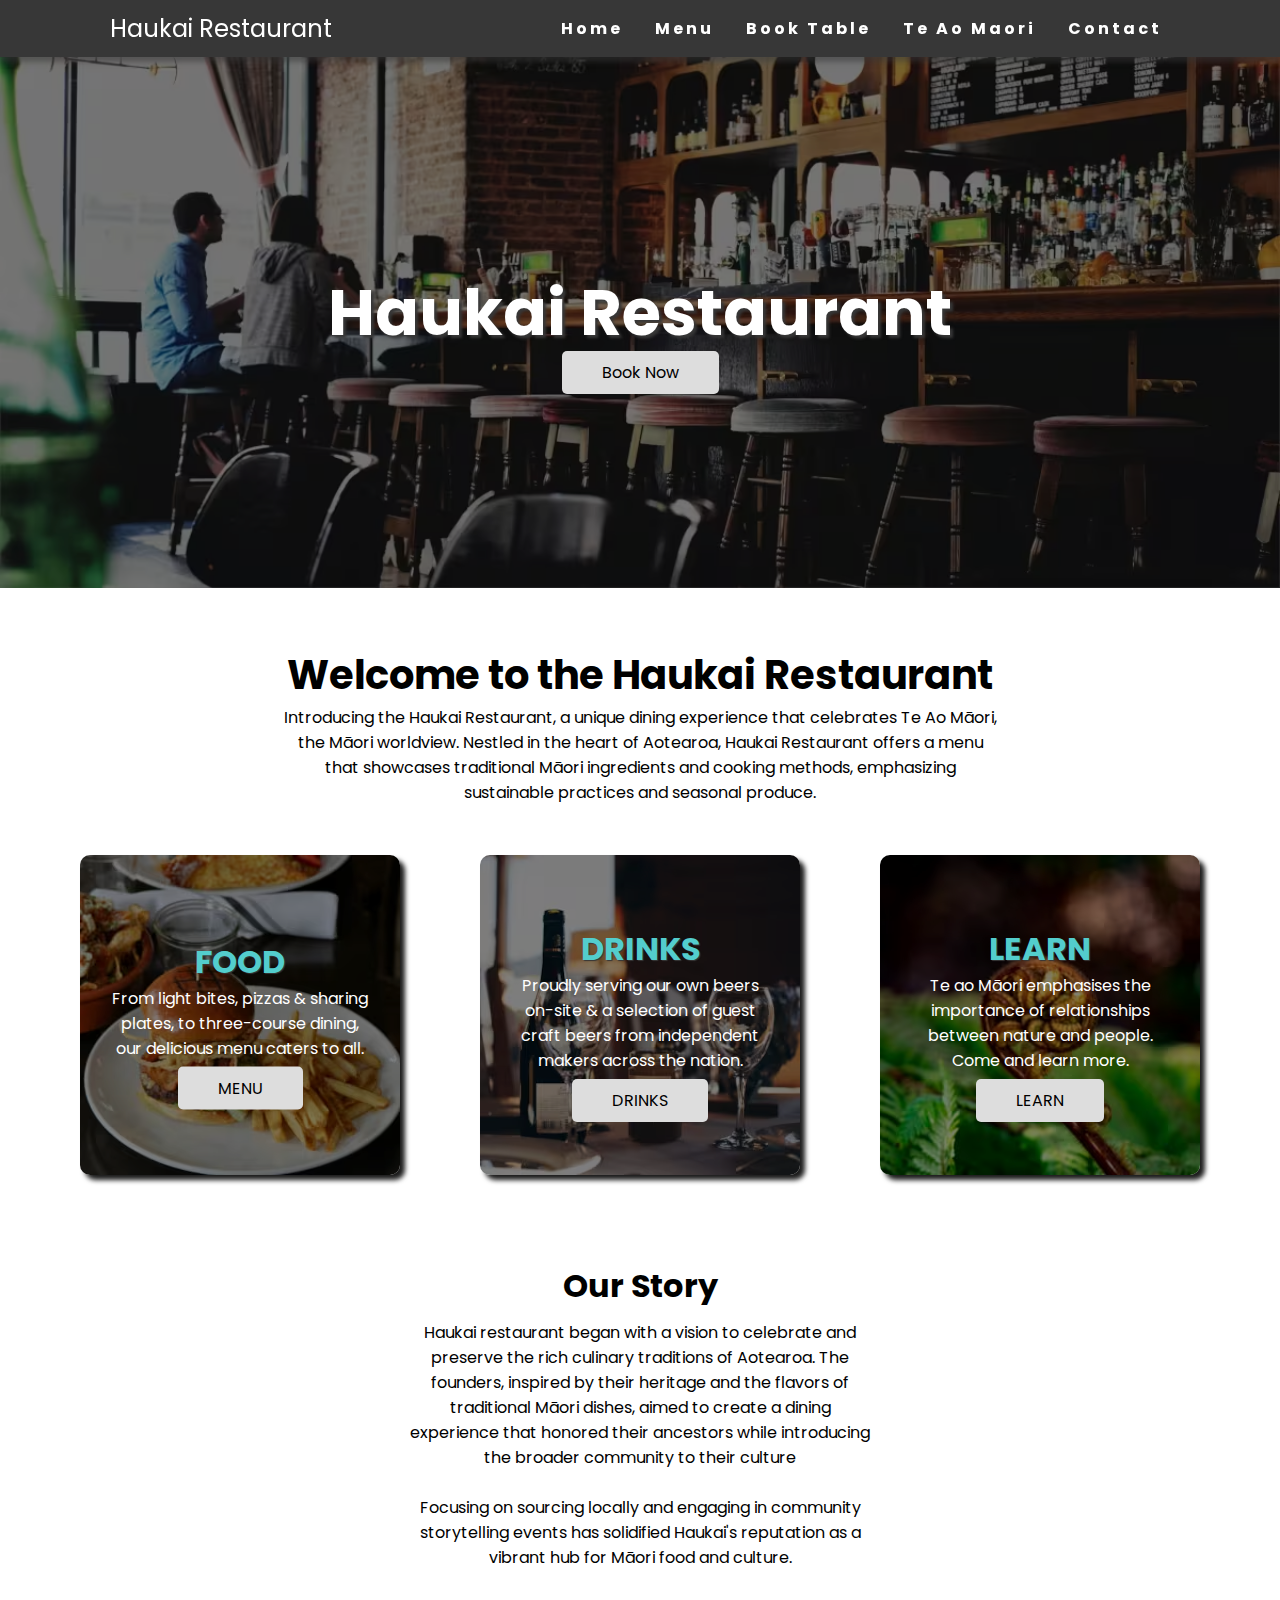
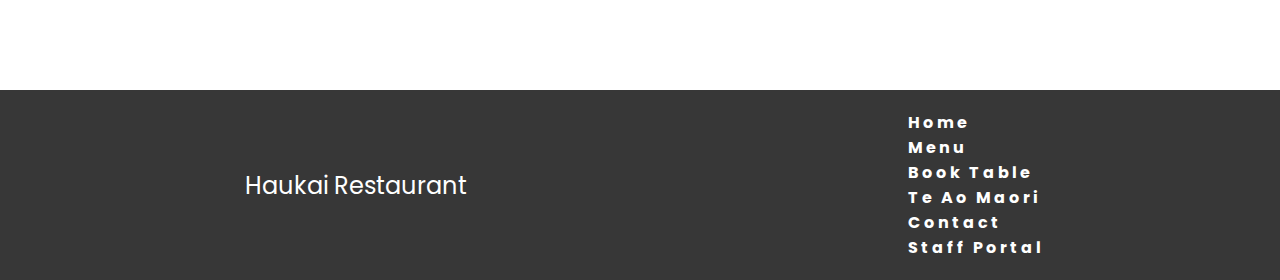
<file: index.html>
<!-- Simon Attrill 5090747 - BIT607 Assignment Two -->
 <!-- Index -->

<!DOCTYPE html>
<html lang="en">
<head>
    <meta charset="UTF-8">
    <meta name="viewport" content="width=device-width, initial-scale=1.0">
    <meta name="description" content="Haukai Restaurant specialises in Māori kai and is based in the Bay of Islands">
    <meta name="keywords" content="Food, Restaurant, Bay of Islands, Māori cuisine, traditional Māori recipes, Māori hospitality, New Zealand">
    <meta name="author" content="Simon Attrill 5090747">
    <title>Haukai Restaurant - Kerikeri</title>
    <link rel="stylesheet" href="css/style.css">
    <script src="js/scripts.js" defer></script>
    <link rel="preconnect" href="https://fonts.googleapis.com">
    <link rel="preconnect" href="https://fonts.gstatic.com" crossorigin>
    <link href="https://fonts.googleapis.com/css2?family=Poppins:ital,wght@0,100;0,200;0,300;0,400;0,500;0,600;0,700;0,800;0,900;1,100;1,200;1,300;1,400;1,500;1,600;1,700;1,800;1,900&display=swap" rel="stylesheet">
</head>
<body>
    <nav class="navbar">
        <div class="nav-title">Haukai Restaurant</div>
        <a href="#" class="toggle-button">
          <span class="bar"></span>
          <span class="bar"></span>
          <span class="bar"></span>
        </a>
        <div class="navbar-links">
          <ul>
            <li><a href="index.html">Home</a></li>
            <li><a href="menu.html">Menu</a></li>
            <li><a href="reservations.html">Book Table</a></li>
            <li><a href="teaomaori.html">Te Ao Maori</a></li>
            <li><a href="contact.html">Contact</a></li>
          </ul>
        </div> 
      </nav>
      <main>
        <div class="main-header">
            <img class="main-pic" src="images/Main1.AVIF" alt="">
            <div class="img-center">
                <h1 class="main-title" >Haukai Restaurant</h1>
                <a class="button" href="reservations.html">Book Now</a>
            </div>
        </div>
        <div class="section-one">
            <div class="container intro">
                <h2>Welcome to the Haukai Restaurant</h2>
                <p>Introducing the Haukai Restaurant, a unique dining experience that celebrates Te Ao Māori, the Māori worldview. Nestled in the heart of Aotearoa, Haukai Restaurant offers a menu that showcases traditional Māori ingredients and cooking methods, emphasizing sustainable practices and seasonal produce.</p>
            </div>
        </div>
        <div class="section-two">
          <div class="img-sc">
            <img class="img-dk" src="images/food1.AVIF" alt="">
            <div class="img-center img-c">
              <h3>FOOD</h3>
              <p>From light bites, pizzas & sharing plates, to three-course dining, our delicious menu caters to all.</p>
              <a class=" button" href="menu.html">MENU</a>
            </div>
          </div>
          <div class="img-sc">
            <img class="img-dk" src="images/drinks1.AVIF" alt="">
            <div class="img-center img-c">
              <h3>DRINKS</h3>
              <p>Proudly serving our own beers on-site & a selection of guest craft beers from independent makers across the nation.</p>
              <a class="button" href="menu.html">DRINKS</a>
            </div>
          </div>
          <div class="img-sc">
            <img class="img-dk" src="images/learn1.AVIF" alt="">
            <div class="img-center img-c">
              <h3>LEARN</h3>
              <p>Te ao Māori emphasises the importance of relationships between nature and people. Come and learn more.</p>
              <a class="button" href="teaomaori.html">LEARN</a>
            </div>
          </div>
        </div>
        <div class="section-three">
          <div class="container our-story">
            <h2>Our Story</h2>
            <p>Haukai restaurant began with a vision to celebrate and preserve the rich culinary traditions of Aotearoa. 
              The founders, inspired by their heritage and the flavors of traditional Māori dishes, 
              aimed to create a dining experience that honored their ancestors while introducing the broader community to their culture</p>
            <br>
            <p>Focusing on sourcing locally and engaging in community storytelling events has solidified Haukai's reputation as a vibrant hub for Māori food and culture.</p>
          </div>
        </div>
      </main>
      <footer>
        <div class="footer">
          <div class="nav-title">Haukai Restaurant</div>
          <div class="footer-links">
            <ul>
              <li><a href="index.html">Home</a></li>
              <li><a href="menu.html">Menu</a></li>
              <li><a href="reservations.html">Book Table</a></li>
              <li><a href="teaomaori.html">Te Ao Maori</a></li>
              <li><a href="contact.html">Contact</a></li>
              <li><a href="hours.html">Staff Portal</a></li>
            </ul>
          </div> 
        </div>
      </footer>
</body>
</html>
</file>
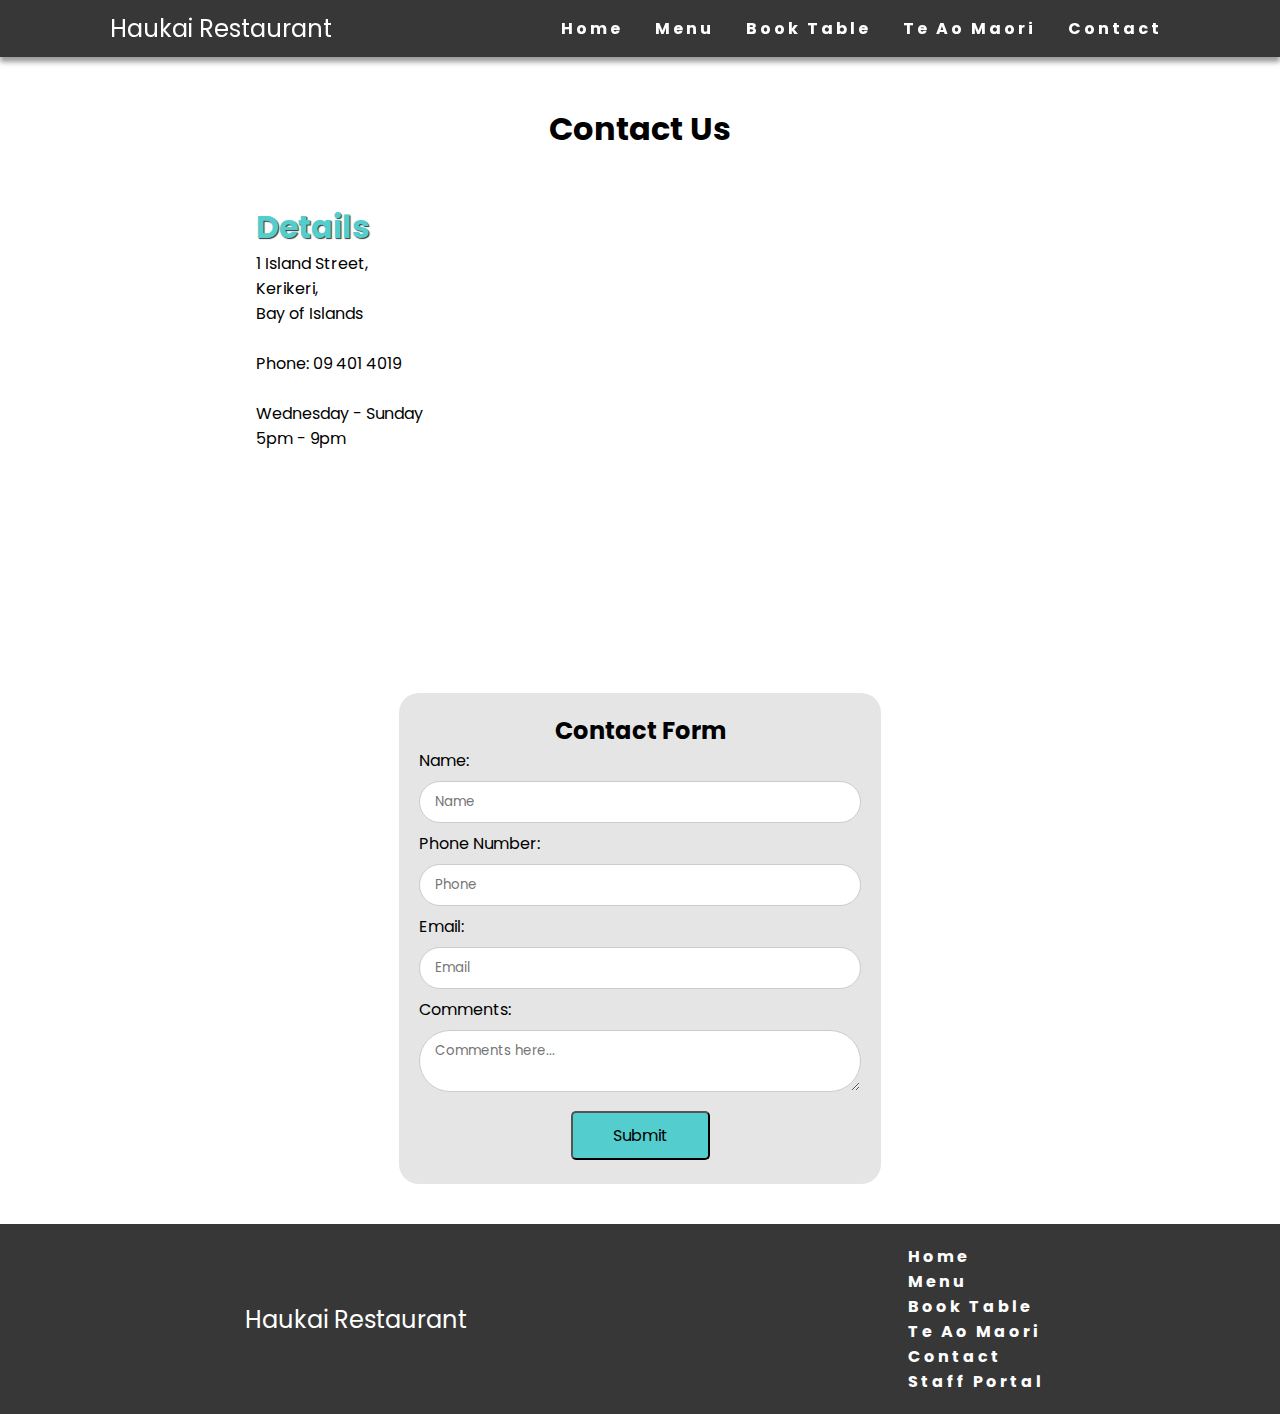
<file: contact.html>
<!-- Simon Attrill 5090747 - BIT607 Assignment Two -->
 <!-- Contact Us -->

<!DOCTYPE html>
<html lang="en">
<head>
    <meta charset="UTF-8">
    <meta name="viewport" content="width=device-width, initial-scale=1.0">
    <meta name="description" content="Haukai Restaurant specialises in Māori kai and is based in the Bay of Islands">
    <meta name="keywords" content="Food, Restaurant, Bay of Islands, Māori cuisine, traditional Māori recipes, Māori hospitality, New Zealand">
    <meta name="author" content="Simon Attrill 5090747">
    <title>Contact Us - Haukai Restaurant</title>
    <link rel="stylesheet" href="css/style.css">
    <script src="js/scripts.js" defer></script>
    <link rel="preconnect" href="https://fonts.googleapis.com">
    <link rel="preconnect" href="https://fonts.gstatic.com" crossorigin>
    <link href="https://fonts.googleapis.com/css2?family=Poppins:ital,wght@0,100;0,200;0,300;0,400;0,500;0,600;0,700;0,800;0,900;1,100;1,200;1,300;1,400;1,500;1,600;1,700;1,800;1,900&display=swap" rel="stylesheet">
</head>
<body>
    <nav class="navbar">
        <div class="nav-title">Haukai Restaurant</div>
        <a href="#" class="toggle-button">
          <span class="bar"></span>
          <span class="bar"></span>
          <span class="bar"></span>
        </a>
        <div class="navbar-links">
          <ul>
            <li><a href="index.html">Home</a></li>
            <li><a href="menu.html">Menu</a></li>
            <li><a href="reservations.html">Book Table</a></li>
            <li><a href="teaomaori.html">Te Ao Maori</a></li>
            <li><a href="contact.html">Contact</a></li>
          </ul>
        </div> 
      </nav>
      <main>
        <div class="section-one">
          <div class="container">
            <h2>Contact Us</h2>
          </div>
        </div>
        <div class="container">
          <div class="content">
            <aside>
              <h3>Details</h3>
              <p>1 Island Street,<br>Kerikeri,<br>Bay of Islands</p>
              <br>
              <p>Phone: 09 401 4019</p>
              <br>
              <p>Wednesday - Sunday</p>
              <p>5pm - 9pm</p>
            </aside>
            <iframe src="https://www.google.com/maps/embed?pb=!1m14!1m12!1m3!1d5898.540359939376!2d173.94544528617152!3d-35.230134358598896!2m3!1f0!2f0!3f0!3m2!1i1024!2i768!4f13.1!5e1!3m2!1sen!2snz!4v1725760274265!5m2!1sen!2snz" width="600" height="450" allowfullscreen="" loading="lazy" referrerpolicy="no-referrer-when-downgrade"></iframe>
          </div>
          <div class="contact-form">            
              <form action="#" method="post">
                <h4>Contact Form</h4>
                <label for="fname">Name:</label><br>
                <input type="text" id="fname" name="fname" placeholder="Name" required><br>
                <label for="phone">Phone Number:</label><br>
                <input type="text" id="phone" name="phone" placeholder="Phone" required><br>
                <label for="email">Email:</label><br>
                <input type="email" id="email" name="email" placeholder="Email" required><br>
                <label for="comments">Comments:</label><br>
                <textarea name="comments" id="comments" placeholder="Comments here..." required></textarea><br>
                <div class="button-center">
                  <button class="submit button">Submit</button>
                </div>
              </form>
          </div>
        </div>
      </main>
      <footer>
        <div class="footer">
          <div class="nav-title">Haukai Restaurant</div>
          <div class="footer-links">
            <ul>
              <li><a href="index.html">Home</a></li>
              <li><a href="menu.html">Menu</a></li>
              <li><a href="reservations.html">Book Table</a></li>
              <li><a href="teaomaori.html">Te Ao Maori</a></li>
              <li><a href="contact.html">Contact</a></li>
              <li><a href="hours.html">Staff Portal</a></li>
            </ul>
          </div> 
        </div>
      </footer>
</body>
</html>
</file>
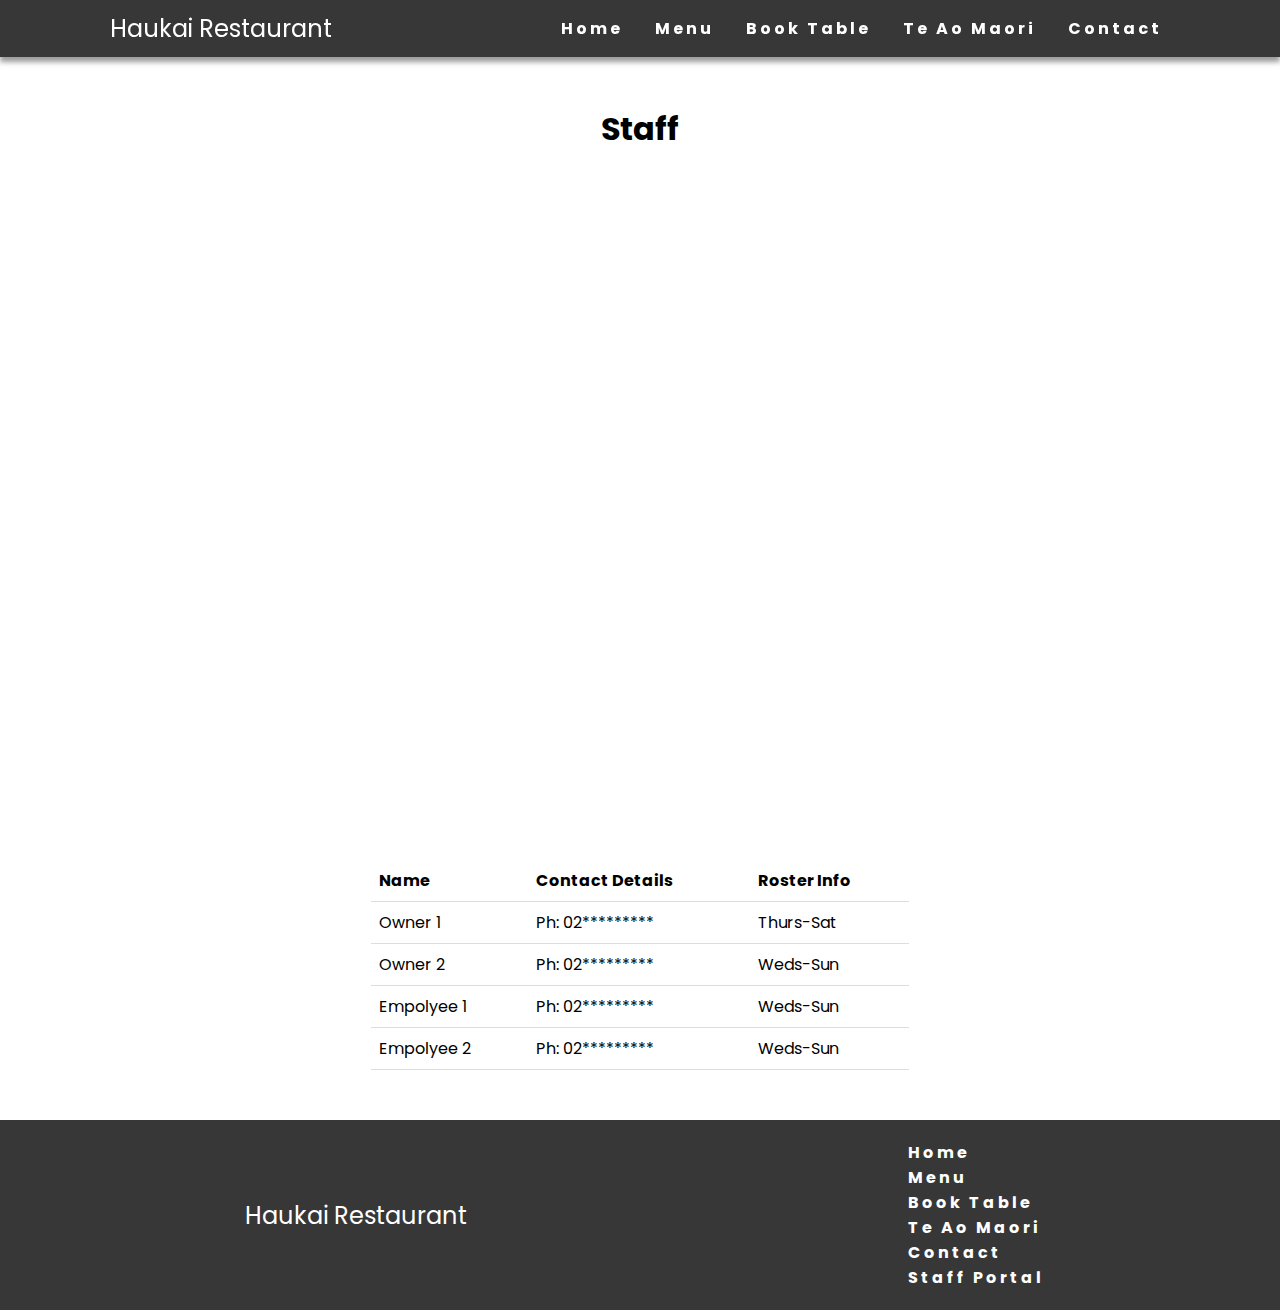
<file: hours.html>
<!-- Simon Attrill 5090747 - BIT607 Assignment Two -->
 <!-- Staff Hours -->

<!DOCTYPE html>
<html lang="en">
<head>
    <meta charset="UTF-8">
    <meta name="viewport" content="width=device-width, initial-scale=1.0">
    <meta name="description" content="Haukai Restaurant specialises in Māori kai and is based in the Bay of Islands">
    <meta name="keywords" content="Food, Restaurant, Bay of Islands, Māori cuisine, traditional Māori recipes, Māori hospitality, New Zealand">
    <meta name="author" content="Simon Attrill 5090747">
    <title>Staff - Haukai Restaurant</title>
    <link rel="stylesheet" href="css/style.css">
    <script src="js/scripts.js" defer></script>
    <link rel="preconnect" href="https://fonts.googleapis.com">
    <link rel="preconnect" href="https://fonts.gstatic.com" crossorigin>
    <link href="https://fonts.googleapis.com/css2?family=Poppins:ital,wght@0,100;0,200;0,300;0,400;0,500;0,600;0,700;0,800;0,900;1,100;1,200;1,300;1,400;1,500;1,600;1,700;1,800;1,900&display=swap" rel="stylesheet">
</head>
<body>
    <nav class="navbar">
        <div class="nav-title">Haukai Restaurant</div>
        <a href="#" class="toggle-button">
          <span class="bar"></span>
          <span class="bar"></span>
          <span class="bar"></span>
        </a>
        <div class="navbar-links">
          <ul>
            <li><a href="index.html">Home</a></li>
            <li><a href="menu.html">Menu</a></li>
            <li><a href="reservations.html">Book Table</a></li>
            <li><a href="teaomaori.html">Te Ao Maori</a></li>
            <li><a href="contact.html">Contact</a></li>
          </ul>
        </div> 
      </nav>
      <main>
        <div class="section-one">
          <div class="container">
            <h2>Staff</h2>
          </div>
        </div>
        <div class="calendar">
          <iframe src="https://calendar.google.com/calendar/embed?src=9d56f5460c7d8ae492886eaf177c6fda42673988fc769e2667f6143c06a6c646%40group.calendar.google.com&ctz=Pacific%2FAuckland" style="border: 0" width="800" height="600"></iframe>
        </div>
        <div class="roster-info">
          <div class="container">
            <table>
              <tr>
                <th>Name</th>
                <th>Contact Details</th>
                <th>Roster Info</th>
              </tr>
              <tr>
                <td>Owner 1</td>
                <td>Ph: 02*********</td>
                <td>Thurs-Sat</td>
              </tr>
              <tr>
                <td>Owner 2</td>
                <td>Ph: 02*********</td>
                <td>Weds-Sun</td>
              </tr>
              <tr>
                <td>Empolyee 1</td>
                <td>Ph: 02*********</td>
                <td>Weds-Sun</td>
              </tr>
              <tr>
                <td>Empolyee 2</td>
                <td>Ph: 02*********</td>
                <td>Weds-Sun</td>
              </tr>
            </table>
          </div>
        </div>
      </main>
      <footer>
        <div class="footer">
          <div class="nav-title">Haukai Restaurant</div>
          <div class="footer-links">
            <ul>
              <li><a href="index.html">Home</a></li>
              <li><a href="menu.html">Menu</a></li>
              <li><a href="reservations.html">Book Table</a></li>
              <li><a href="teaomaori.html">Te Ao Maori</a></li>
              <li><a href="contact.html">Contact</a></li>
              <li><a href="hours.html">Staff Portal</a></li>
            </ul>
          </div> 
        </div>
      </footer>
</body>
</html>
</file>
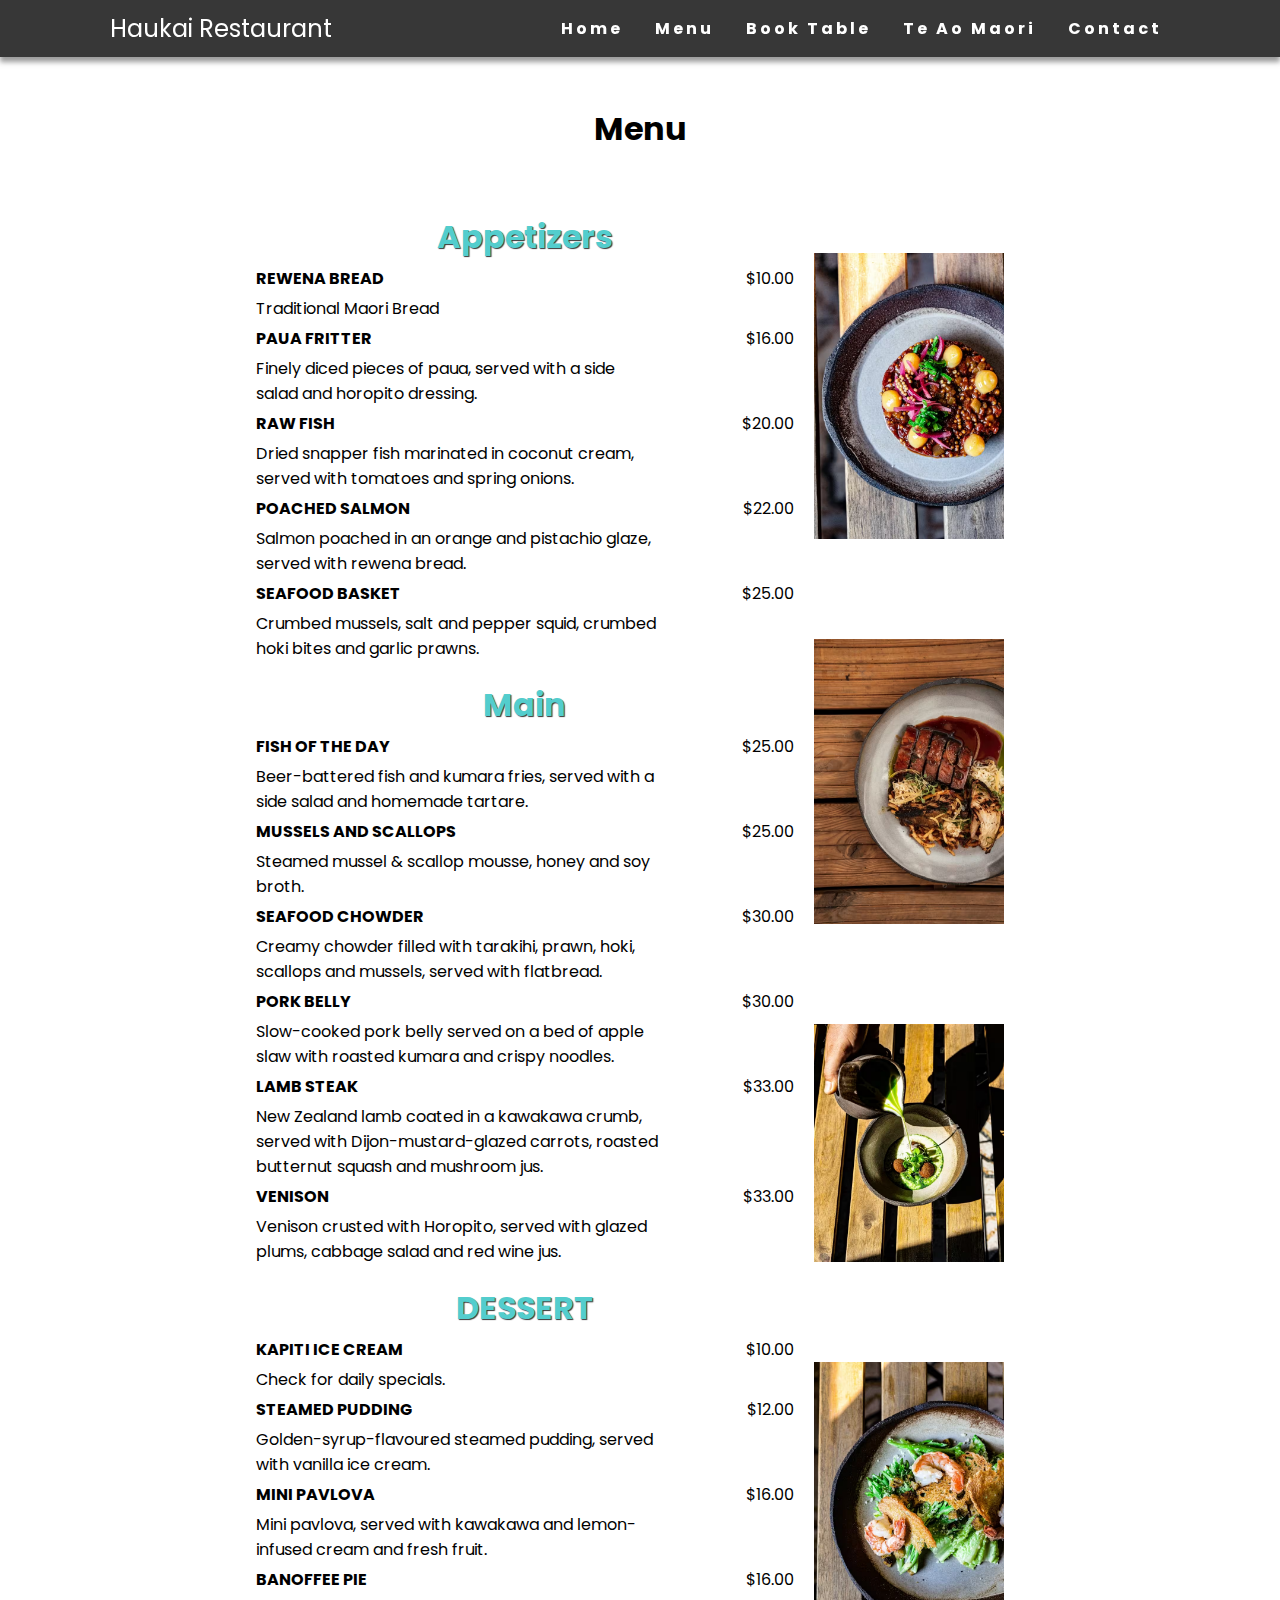
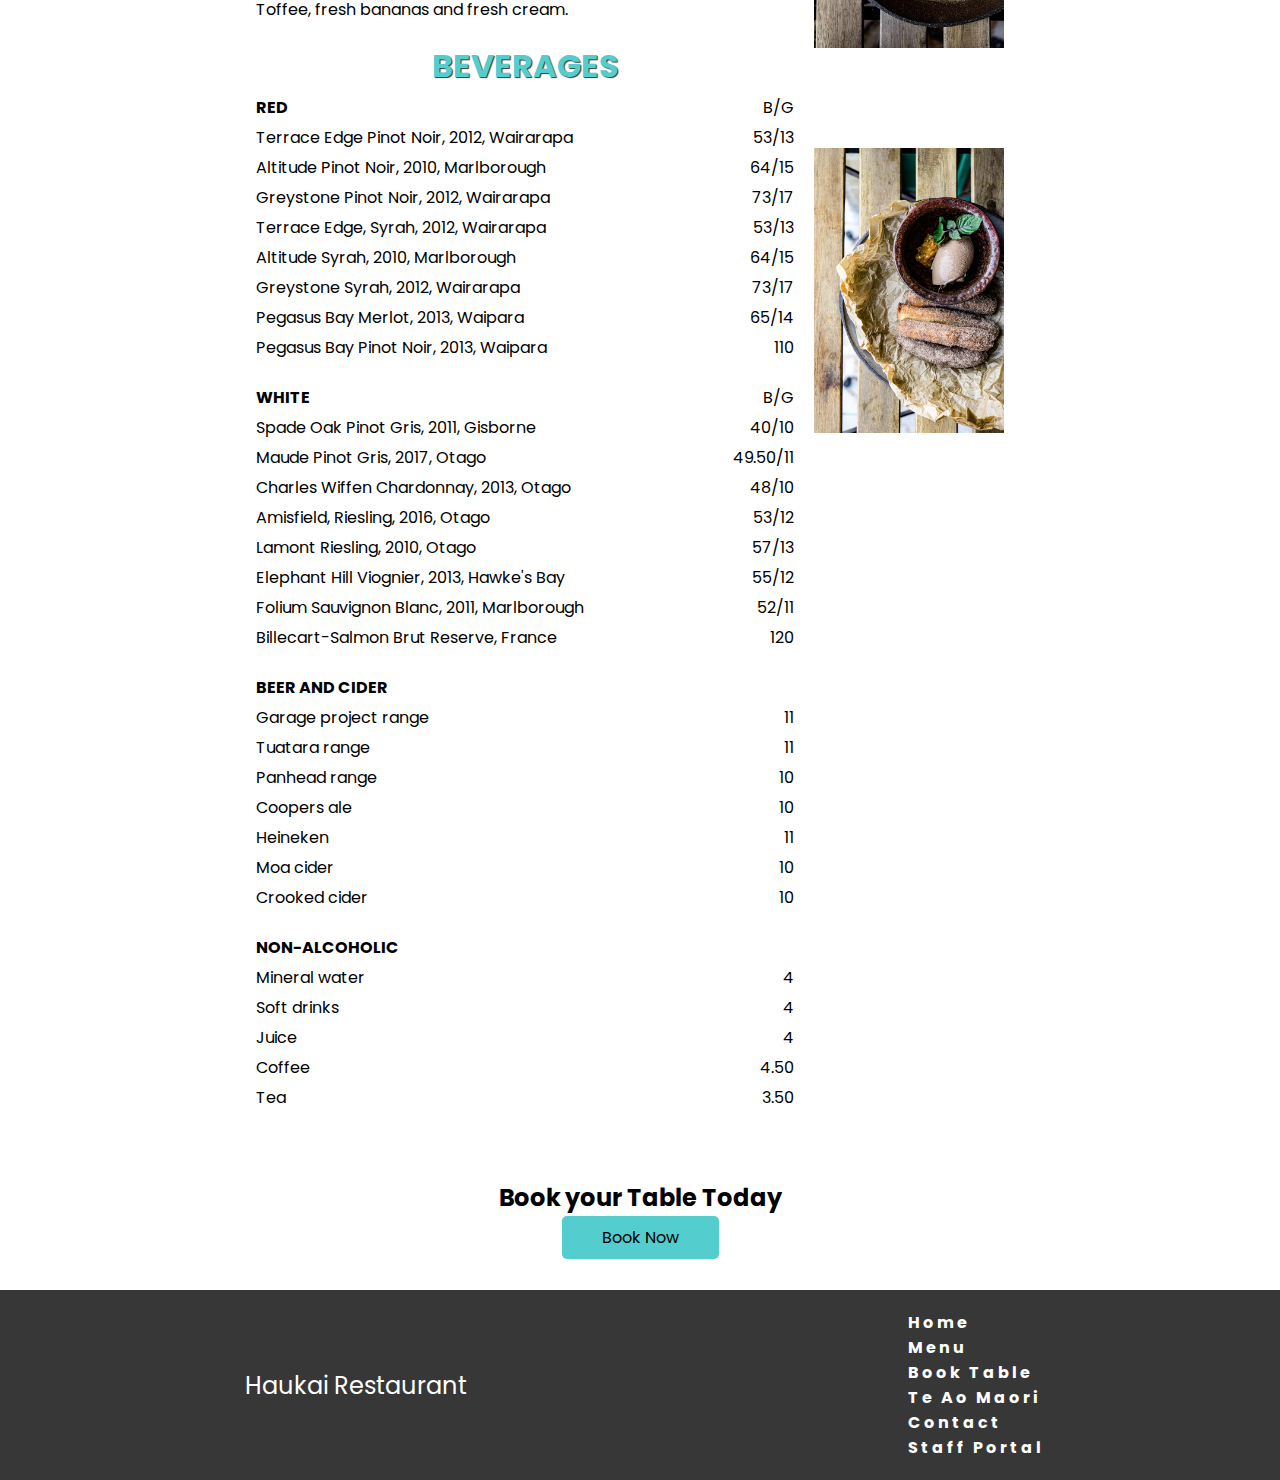
<file: menu.html>
<!-- Simon Attrill 5090747 - BIT607 Assignment Two -->
 <!-- Menu -->

<!DOCTYPE html>
<html lang="en">
<head>
    <meta charset="UTF-8">
    <meta name="viewport" content="width=device-width, initial-scale=1.0">
    <meta name="description" content="Haukai Restaurant specialises in Māori kai and is based in the Bay of Islands">
    <meta name="keywords" content="Food, Restaurant, Bay of Islands, Māori cuisine, traditional Māori recipes, Māori hospitality, New Zealand">
    <meta name="author" content="Simon Attrill 5090747">
    <title>Menu - Haukai Restaurant</title>
    <link rel="stylesheet" href="css/style.css">
    <script src="js/scripts.js" defer></script>
    <link rel="preconnect" href="https://fonts.googleapis.com">
<link rel="preconnect" href="https://fonts.gstatic.com" crossorigin>
<link href="https://fonts.googleapis.com/css2?family=Poppins:ital,wght@0,100;0,200;0,300;0,400;0,500;0,600;0,700;0,800;0,900;1,100;1,200;1,300;1,400;1,500;1,600;1,700;1,800;1,900&display=swap" rel="stylesheet">
</head>
<body>
    <nav class="navbar">
        <div class="nav-title">Haukai Restaurant</div>
        <a href="#" class="toggle-button">
          <span class="bar"></span>
          <span class="bar"></span>
          <span class="bar"></span>
        </a>
        <div class="navbar-links">
          <ul>
            <li><a href="index.html">Home</a></li>
            <li><a href="menu.html">Menu</a></li>
            <li><a href="reservations.html">Book Table</a></li>
            <li><a href="teaomaori.html">Te Ao Maori</a></li>
            <li><a href="contact.html">Contact</a></li>
          </ul>
        </div> 
      </nav>
      <main>
        <div class="section-one">
          <div class="container">
            <h2>Menu</h2>
          </div>
        </div>
        <div class="menu">
          <div class="menu-full">
            <article class="item">
              <h3>Appetizers</h3>
              <p class="menu-item"><strong>REWENA BREAD</strong></p><p class="price">$10.00</p>
              <p class="menu-item">Traditional Maori Bread</p><p class="price"></p>
              <p class="menu-item"><strong>PAUA FRITTER</strong></p><p class="price">$16.00</p>
              <p class="menu-item">Finely diced pieces of paua, served with a side salad and horopito dressing.</p><p class="price"></p>
              <p class="menu-item"><strong>RAW FISH</strong></p><p class="price">$20.00</p>
              <p class="menu-item">Dried snapper fish marinated in coconut cream, served with tomatoes and spring onions.</p><p class="price"></p>
              <p class="menu-item"><strong>POACHED SALMON</strong></p><p class="price">$22.00</p>
              <p class="menu-item">Salmon poached in an orange and pistachio glaze, served with rewena bread.</p><p class="price"></p>
              <p class="menu-item"><strong>SEAFOOD BASKET</strong></p><p class="price">$25.00</p>
              <p class="menu-item">Crumbed mussels, salt and pepper squid, crumbed hoki bites and garlic prawns.</p><p class="price"></p>
            </article>
            <article class="item">
              <h3>Main</h3>
              <p class="menu-item"><strong>FISH OF THE DAY</strong></p><p class="price">$25.00</p>
              <p class="menu-item">Beer-battered fish and kumara fries, served with a side salad and homemade tartare.</p><p class="price"></p>
              <p class="menu-item"><strong>MUSSELS AND SCALLOPS</strong></p><p class="price">$25.00</p>
              <p class="menu-item">Steamed mussel & scallop mousse, honey and soy broth.</p><p class="price"></p>
              <p class="menu-item"><strong>SEAFOOD CHOWDER</strong></p><p class="price">$30.00</p>
              <p class="menu-item">Creamy chowder filled with tarakihi, prawn, hoki, scallops and mussels, served with flatbread.</p><p class="price"></p>
              <p class="menu-item"><strong>PORK BELLY</strong></p><p class="price">$30.00</p>
              <p class="menu-item">Slow-cooked pork belly served on a bed of apple slaw with roasted kumara and crispy noodles.</p><p class="price"></p>
              <p class="menu-item"><strong>LAMB STEAK</strong></p><p class="price">$33.00</p>
              <p class="menu-item">New Zealand lamb coated in a kawakawa crumb, served with Dijon-mustard-glazed carrots, roasted butternut squash and mushroom jus.</p><p class="price"></p>
              <p class="menu-item"><strong>VENISON</strong></p><p class="price">$33.00</p>
              <p class="menu-item">Venison crusted with Horopito, served with glazed plums, cabbage salad and red wine jus.</p><p class="price"></p>
            </article>
            <article class="item">
              <h3>DESSERT</h3>
              <p class="menu-item"><strong>KAPITI ICE CREAM</strong></p><p class="price">$10.00</p>
              <p class="menu-item">Check for daily specials.</p><p class="price"></p>
              <p class="menu-item"><strong>STEAMED PUDDING</strong></p><p class="price">$12.00</p>
              <p class="menu-item">Golden-syrup-flavoured steamed pudding, served with vanilla ice cream.</p><p class="price"></p>
              <p class="menu-item"><strong>MINI PAVLOVA</strong></p><p class="price">$16.00</p>
              <p class="menu-item">Mini pavlova, served with kawakawa and lemon-infused cream and fresh fruit.</p><p class="price"></p>
              <p class="menu-item"><strong>BANOFFEE PIE</strong></p><p class="price">$16.00</p>
              <p class="menu-item">Toffee, fresh bananas and fresh cream. </p><p class="price"></p>
            </article>
            <article class="item">
              <h3>BEVERAGES</h3>             
              <h5 class="menu-item">RED</h5><p class="price">B/G</p>
              <p class="menu-item">Terrace Edge Pinot Noir, 2012, Wairarapa</p><p class="price">53/13</p>
              <p class="menu-item">Altitude Pinot Noir, 2010, Marlborough</p><p class="price">64/15</p>
              <p class="menu-item">Greystone Pinot Noir, 2012, Wairarapa</p><p class="price">73/17</p>
              <p class="menu-item">Terrace Edge, Syrah, 2012, Wairarapa</p><p class="price">53/13</p>
              <p class="menu-item">Altitude Syrah, 2010, Marlborough </p><p class="price">64/15</p>
              <p class="menu-item">Greystone Syrah, 2012, Wairarapa </p><p class="price">73/17</p>
              <p class="menu-item">Pegasus Bay Merlot, 2013, Waipara</p><p class="price">65/14</p>
              <p class="menu-item">Pegasus Bay Pinot Noir, 2013, Waipara</p><p class="price">110</p>
            </article>
            <article class="item">
              <h5 class="menu-item">WHITE</h5><p class="price">B/G</p>
              <p class="menu-item">Spade Oak Pinot Gris, 2011, Gisborne</p><p class="price">40/10</p>
              <p class="menu-item">Maude Pinot Gris, 2017, Otago</p><p class="price">49.50/11</p>
              <p class="menu-item">Charles Wiffen Chardonnay, 2013, Otago</p><p class="price">48/10</p>
              <p class="menu-item">Amisfield, Riesling, 2016, Otago</p><p class="price">53/12</p>
              <p class="menu-item">Lamont Riesling, 2010, Otago </p><p class="price">57/13</p>
              <p class="menu-item">Elephant Hill Viognier, 2013, Hawke's Bay</p><p class="price">55/12</p>
              <p class="menu-item">Folium Sauvignon Blanc, 2011, Marlborough</p><p class="price">52/11</p>
              <p class="menu-item">Billecart-Salmon Brut Reserve, France</p><p class="price">120</p>
            </article>
            <article class="item">
              <h5 class="menu-item">BEER AND CIDER</h5><p class="price"></p>
              <p class="menu-item">Garage project range</p><p class="price">11</p>
              <p class="menu-item">Tuatara range</p><p class="price">11</p>
              <p class="menu-item">Panhead range</p><p class="price">10</p>
              <p class="menu-item">Coopers ale</p><p class="price">10</p>
              <p class="menu-item">Heineken</p><p class="price">11</p>
              <p class="menu-item">Moa cider</p><p class="price">10</p>
              <p class="menu-item">Crooked cider</p><p class="price">10</p>
            </article>
            <article class="item">
              <h5 class="menu-item">NON-ALCOHOLIC</h5><p class="price"></p>
              <p class="menu-item">Mineral water</p><p class="price">4</p>
              <p class="menu-item">Soft drinks</p><p class="price">4</p>
              <p class="menu-item">Juice</p><p class="price">4</p>
              <p class="menu-item">Coffee</p><p class="price">4.50</p>
              <p class="menu-item">Tea</p><p class="price">3.50</p>
            </article>
          </div>
          <div class="menu-pics">
            <img src="images/kristof-korody-3FwcV7ZnUng-unsplash.AVIF" alt="">
            <img src="images/kristof-korody-dqbqj3mdFfA-unsplash.AVIF" alt="">
            <img src="images/kristof-korody-h5BE-EMz4zw-unsplash.AVIF" alt="">
            <img src="images/kristof-korody-VOC-tjwRwc4-unsplash.AVIF" alt="">
            <img src="images/kristof-korody-wOcQe5-oKyo-unsplash.AVIF" alt="">
          </div>
        </div>
        <div class="container menu-book">
          <h4>Book your Table Today</h4>
          <a class="button" href="reservations.html">Book Now</a>
        </div>
      </main>
      <footer>
        <div class="footer">
          <div class="nav-title">Haukai Restaurant</div>
          <div class="footer-links">
            <ul>
              <li><a href="index.html">Home</a></li>
              <li><a href="menu.html">Menu</a></li>
              <li><a href="reservations.html">Book Table</a></li>
              <li><a href="teaomaori.html">Te Ao Maori</a></li>
              <li><a href="contact.html">Contact</a></li>
              <li><a href="hours.html">Staff Portal</a></li>
            </ul>
          </div> 
        </div>
      </footer>
</body>
</html>
</file>
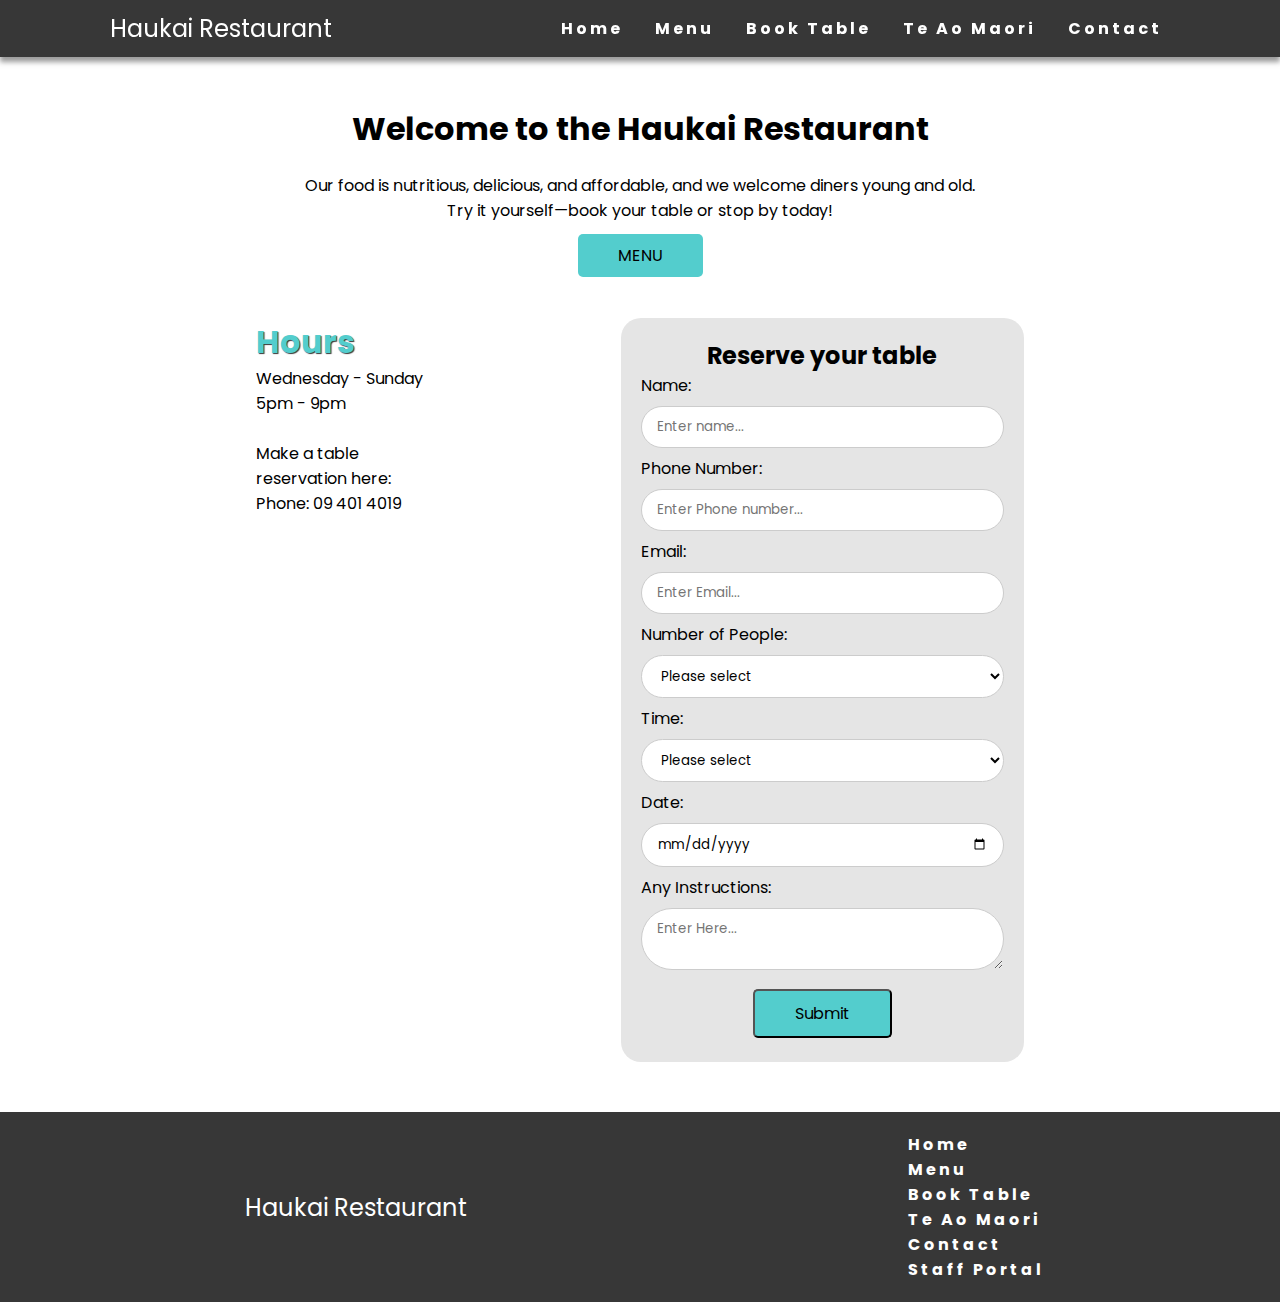
<file: reservations.html>
<!-- Simon Attrill 5090747 - BIT607 Assignment Two -->
 <!-- Reservations -->

<!DOCTYPE html>
<html lang="en">
<head>
    <meta charset="UTF-8">
    <meta name="viewport" content="width=device-width, initial-scale=1.0">
    <meta name="description" content="Haukai Restaurant specialises in Māori kai and is based in the Bay of Islands">
    <meta name="keywords" content="Food, Restaurant, Bay of Islands, Māori cuisine, traditional Māori recipes, Māori hospitality, New Zealand">
    <meta name="author" content="Simon Attrill 5090747">
    <title>Reservations - Haukai Restaurant</title>
    <link rel="stylesheet" href="css/style.css">
    <script src="js/scripts.js" defer></script>
    <link rel="preconnect" href="https://fonts.googleapis.com">
    <link rel="preconnect" href="https://fonts.gstatic.com" crossorigin>
    <link href="https://fonts.googleapis.com/css2?family=Poppins:ital,wght@0,100;0,200;0,300;0,400;0,500;0,600;0,700;0,800;0,900;1,100;1,200;1,300;1,400;1,500;1,600;1,700;1,800;1,900&display=swap" rel="stylesheet">
</head>
<body>
    <nav class="navbar">
        <div class="nav-title">Haukai Restaurant</div>
        <a href="#" class="toggle-button">
          <span class="bar"></span>
          <span class="bar"></span>
          <span class="bar"></span>
        </a>
        <div class="navbar-links">
          <ul>
            <li><a href="index.html">Home</a></li>
            <li><a href="menu.html">Menu</a></li>
            <li><a href="reservations.html">Book Table</a></li>
            <li><a href="teaomaori.html">Te Ao Maori</a></li>
            <li><a href="contact.html">Contact</a></li>
          </ul>
        </div> 
      </nav>
      <main>
        <div class="section-one">
          <div class="container booking">
              <h2>Welcome to the Haukai Restaurant</h2>
              <p>Our food is nutritious, delicious, and affordable, and we welcome diners young and old. Try it yourself—book your table or stop by today!</p>
              <a class=" button" href="menu.html">MENU</a>
          </div>
        </div>
        <div class="container">
        <div class="content">
          <aside>
            <h3>Hours</h3>
            <p>Wednesday - Sunday</p>
            <p>5pm - 9pm</p>
            <br>
            <p>Make a table reservation here:</p>
            <p>Phone: 09 401 4019</p>
          </aside>
          <div class="booking-form">      
            <form action="#" method="post">
              <h4>Reserve your table</h4>
              <label for="fname">Name:</label><br>
              <input type="text" id="fname" name="fname" placeholder="Enter name..." required><br>
              <label for="phone">Phone Number:</label><br>
              <input type="text" id="phone" name="phone" placeholder="Enter Phone number..." required><br>
              <label for="email">Email:</label><br>
              <input type="email" id="email" name="email" placeholder="Enter Email..." required><br>
              <label for="numofpeople">Number of People:</label><br>
              <select name="numofpeople" id="numofpeople" required>
                <option value="">Please select</option>
                <option value="1">1</option>
                <option value="2">2</option>
                <option value="3">3</option>
                <option value="4">4</option>
                <option value="5">5</option>
              </select><br>
              <label for="time">Time:</label><br>
              <select name="time" id="time" required>
                <option value="">Please select</option>
                <option value="1">15:00</option>
                <option value="2">16:00</option>
                <option value="3">17:00</option>
                <option value="4">18:00</option>
                <option value="5">19:00</option>
              </select><br>
              <label for="date">Date:</label><br>
              <input type="date" id="date" name="date" required><br>
              <label for="comments">Any Instructions:</label><br>
              <textarea name="comments" id="comments" placeholder="Enter Here..."></textarea><br>
              <div class="button-center">
                <button class="submit button">Submit</button>
              </div>
            </form>
          </div>
        </div>
      </div>
      </main>
      <footer>
        <div class="footer">
          <div class="nav-title">Haukai Restaurant</div>
          <div class="footer-links">
            <ul>
              <li><a href="index.html">Home</a></li>
              <li><a href="menu.html">Menu</a></li>
              <li><a href="reservations.html">Book Table</a></li>
              <li><a href="teaomaori.html">Te Ao Maori</a></li>
              <li><a href="contact.html">Contact</a></li>
              <li><a href="hours.html">Staff Portal</a></li>
            </ul>
          </div> 
        </div>
      </footer>
</body>
</html>
</file>
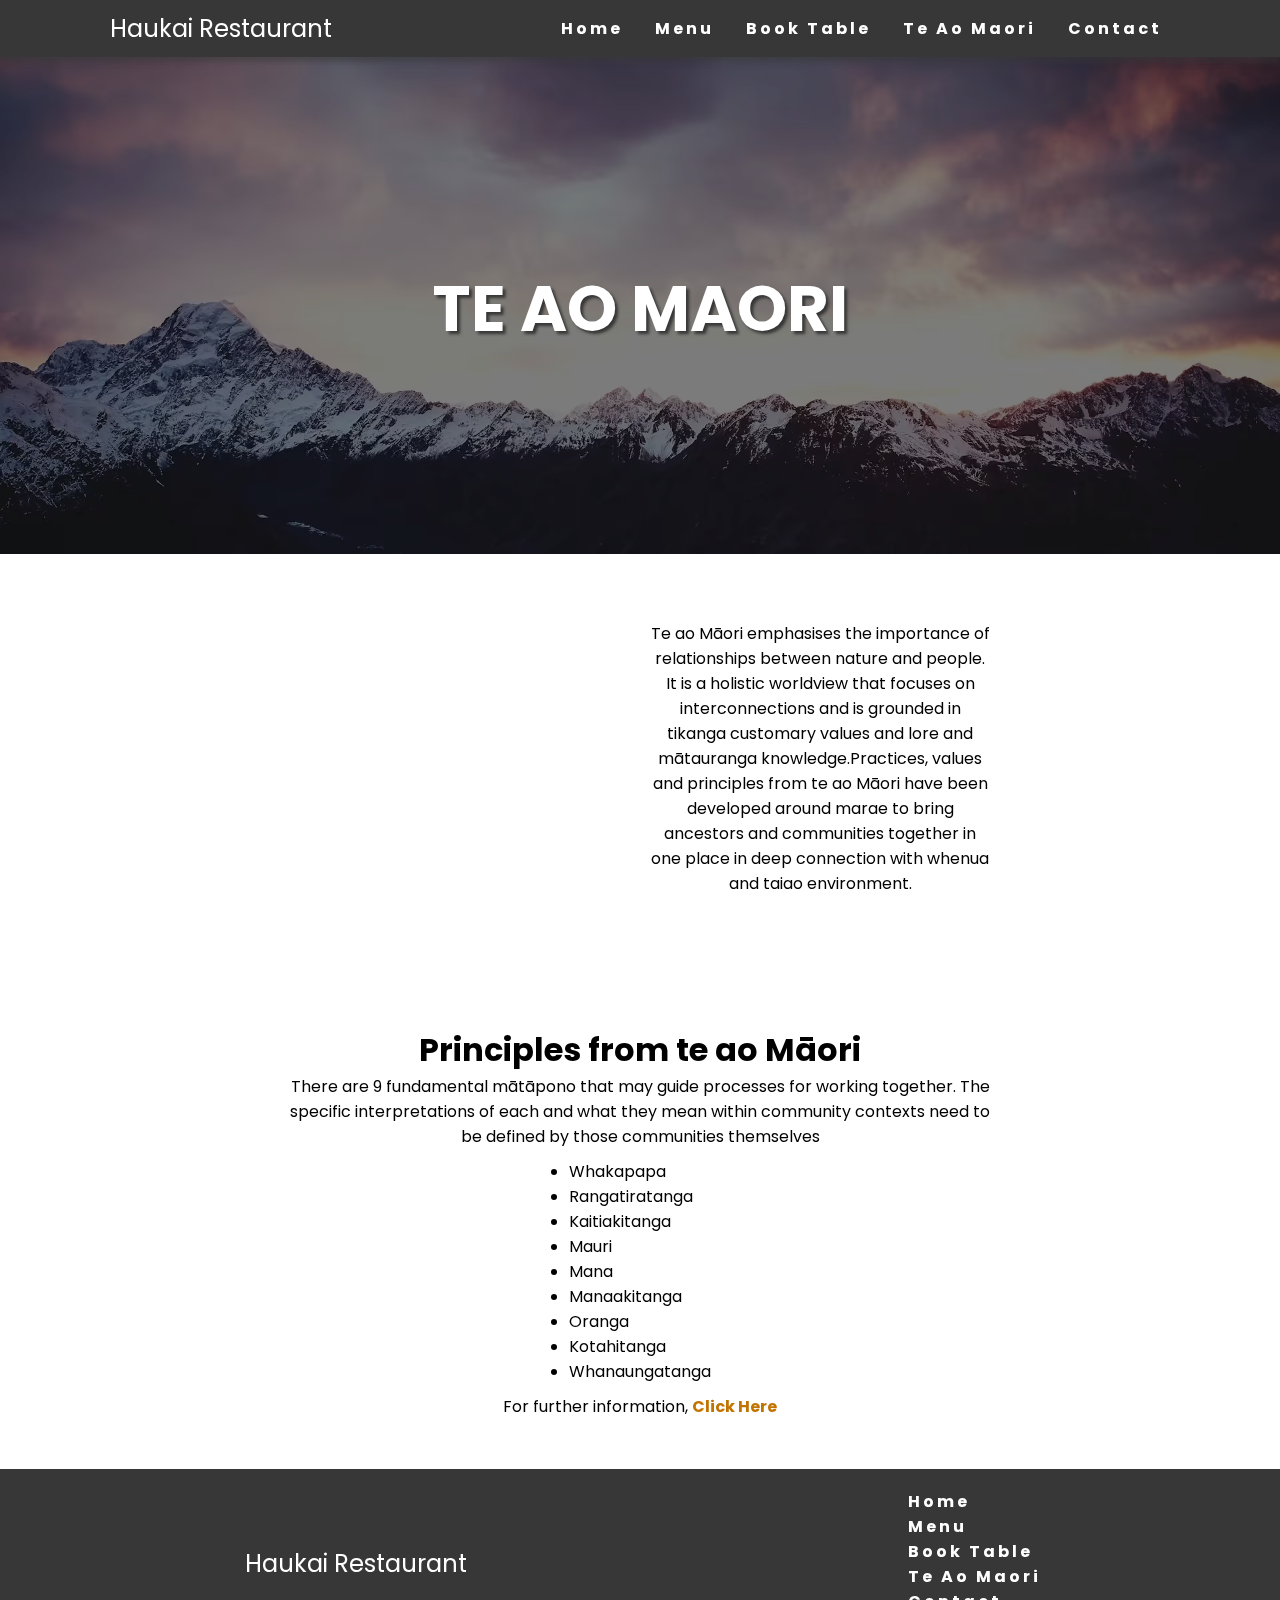
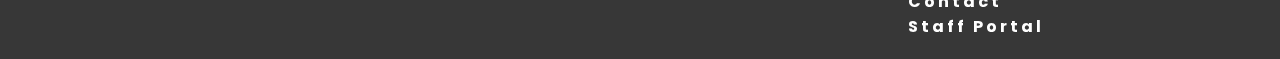
<file: teaomaori.html>
<!-- Simon Attrill 5090747 - BIT607 Assignment Two -->
 <!-- Te Ao Maori -->

<!DOCTYPE html>
<html lang="en">
<head>
    <meta charset="UTF-8">
    <meta name="viewport" content="width=device-width, initial-scale=1.0">
    <meta name="description" content="Haukai Restaurant specialises in Māori kai and is based in the Bay of Islands">
    <meta name="keywords" content="Food, Restaurant, Bay of Islands, Māori cuisine, traditional Māori recipes, Māori hospitality, New Zealand">
    <meta name="author" content="Simon Attrill 5090747">
    <title>Te Ao Maori - Haukai Restaurant</title>
    <link rel="stylesheet" href="css/style.css">
    <script src="js/scripts.js" defer></script>
    <link rel="preconnect" href="https://fonts.googleapis.com">
    <link rel="preconnect" href="https://fonts.gstatic.com" crossorigin>
    <link href="https://fonts.googleapis.com/css2?family=Poppins:ital,wght@0,100;0,200;0,300;0,400;0,500;0,600;0,700;0,800;0,900;1,100;1,200;1,300;1,400;1,500;1,600;1,700;1,800;1,900&display=swap" rel="stylesheet">
</head>
<body>
    <nav class="navbar">
        <div class="nav-title">Haukai Restaurant</div>
        <a href="#" class="toggle-button">
          <span class="bar"></span>
          <span class="bar"></span>
          <span class="bar"></span>
        </a>
        <div class="navbar-links">
          <ul>
            <li><a href="index.html">Home</a></li>
            <li><a href="menu.html">Menu</a></li>
            <li><a href="reservations.html">Book Table</a></li>
            <li><a href="teaomaori.html">Te Ao Maori</a></li>
            <li><a href="contact.html">Contact</a></li>
          </ul>
        </div> 
      </nav>
      <main>
        <div class="main-header">
          <img class="main-pic" src="images/aleks-dahlberg-s5eCOoAWSaE-unsplash.AVIF" alt="">
          <div class="img-center">
              <h1 class="main-title" >TE AO MAORI</h1>
          </div>
        </div>
        <div class="section-one">
          <div class="container content">
            <iframe class="teaomaoriwidth" width="560" height="315" src="https://www.youtube.com/embed/PN1HLytNE7w?si=ca7uRHII_FIEyE3b" title="YouTube video player" allow="accelerometer; autoplay; clipboard-write; encrypted-media; gyroscope; picture-in-picture; web-share" referrerpolicy="strict-origin-when-cross-origin" allowfullscreen></iframe>
            <p class="teaomaoriwidth">Te ao Māori emphasises the importance of relationships between nature and people. 
              It is a holistic worldview that focuses on interconnections and is grounded in tikanga 
              customary values and lore and mātauranga knowledge.Practices, values and principles from 
              te ao Māori have been developed around marae to bring ancestors and communities together in one 
              place in deep connection with whenua and taiao environment.</p>
          </div>
        </div>
        <div class="teaomaoriprin section-one">
          <div class="container">
            <h2>Principles from te ao Māori</h2>
            <p>There are 9 fundamental mātāpono that may guide processes for working together. 
              The specific interpretations of each and what they mean within community contexts need to be defined by those communities themselves</p>
            <ul class="teaomaorilist">
              <li>Whakapapa</li>
              <li>Rangatiratanga</li>
              <li>Kaitiakitanga</li>
              <li>Mauri</li>
              <li>Mana</li>
              <li>Manaakitanga</li>
              <li>Oranga</li>
              <li>Kotahitanga</li>
              <li>Whanaungatanga</li>
            </ul>
            <p>For further information, <a class="teaomaoriinfo" href="https://www.mbie.govt.nz/business-and-employment/economic-development/just-transition/just-transitions-guide/foundations/principles-from-te-ao-maori-the-maori-worldview" target="_blank"> <strong> Click Here</strong></a></p>
          </div>
        </div>
      </main>
      <footer>
        <div class="footer">
          <div class="nav-title">Haukai Restaurant</div>
          <div class="footer-links">
            <ul>
              <li><a href="index.html">Home</a></li>
              <li><a href="menu.html">Menu</a></li>
              <li><a href="reservations.html">Book Table</a></li>
              <li><a href="teaomaori.html">Te Ao Maori</a></li>
              <li><a href="contact.html">Contact</a></li>
              <li><a href="hours.html">Staff Portal</a></li>
            </ul>
          </div> 
        </div>
      </footer>
</body>
</html>
</file>
<file: css/style.css>
*{
    margin: 0px;
    padding: 0px;
    box-sizing: border-box;
    font-family: "Poppins", sans-serif;
}

body{
    padding-top: 55px;
    text-align: center;
}

.container{
    width: 60%;
    margin: 0 auto;
}

h2{
    font-size: 2em;
}

h4{
    font-size: 1.5em;
}

h5{
    font-size: 1em;
}
.navbar{
    display: flex;
    justify-content: space-around;
    align-items: center;
    background-color: rgb(55, 55, 55);
    box-shadow: 0px 5px 5px rgba(55, 55, 55, 0.501);
    position: fixed;
    width: 100%;
    min-height: 55px;
    top: 0;
    z-index: 99;
}

.nav-title{
    font-size: 1.5rem;
    margin: .5rem;
    color: rgb(255, 255, 255);
}

.navbar-links ul{
    margin: 0;
    padding: 0;
    display: flex;
}

.navbar-links li{
    list-style: none;   
}

.navbar-links li a{
    text-decoration: none;
    padding: 1rem;
    display: block;
    color: white;
    letter-spacing: 3px;
    font-weight: bold;
    font-size: 16px;
}

.navbar-links li a:hover {
    color: rgb(83, 205, 205);
}

.toggle-button{
    position: absolute;
    top: 1.1rem;
    right: 1rem;
    display: none;
    flex-direction: column;
    justify-content: space-between;
    width: 30px;
    height: 21px;
}

.toggle-button .bar{
    height: 3px;
    width: 100%;
    background-color: white;
    border-radius: 10px;
    padding: 2px;
}

/*main*/
.main-header{
    position: relative;
    text-align: center;
}

.main-pic{
    width: 100%;
    filter: brightness(50%);
}

.img-center{
    position: absolute;
    top: 50%;
    left: 50%;
    transform: translate(-50%, -50%);
}

.main-title {
    color: rgb(255, 255, 255);
    font-size: 4em;
    text-shadow: 3px 3px 3px rgb(55, 55, 55);
  }

.button{
    border-radius: 5px;
    color: black;
    background-color: #ddd;
    padding: 10px 40px;
    text-align: center;
    text-decoration: none;
    font-size: 16px;
    margin: 4px 2px;
    cursor: pointer;
  }

.button:hover{
    background-color: rgb(83, 205, 205);
    padding: 10px 44px;
    font-weight: bold;
    box-shadow: 2px 2px rgb(55, 55, 55);
}

.section-one{
    padding: 50px 40px;
}

.intro h2{
    font-size: 2.5em;
}

.img-sc{
    position: relative;
    text-align: center;
}

.section-two{
    display: flex;
    flex-direction: row;
    justify-content: space-evenly;   
    
}

.img-c{
    width: 80%;
}

h3{
    font-size: 2em;
    color: rgb(83, 205, 205);
    text-shadow: 1px 1px 1px rgb(55, 55, 55);
}

.img-dk{
    filter: brightness(50%);
    border-radius: 10px;
    box-shadow: 5px 5px 5px rgb(55, 55, 55);
}

.img-center p{
    color: rgb(255, 255, 255);
    padding-bottom: 15px;
}

.section-three {
    margin: 50px auto;
    padding-bottom: 50px;
}

.section-three h2{
    padding: 10px;
}

.our-story{
    width: 40%;
    padding: 20px;
}


footer{
    background-color: rgb(55, 55, 55);;
}

.footer{
    display:flex;
    justify-content: space-around;
    align-items: center;
    text-align: left;
    padding: 20px;
}

.footer-links ul{
    margin: 0;
    padding: 0;
}

.footer-links li a{
    text-decoration: none;
    display: block;
    color: white;
    letter-spacing: 3px;
    font-weight: bold;
    font-size: 16px;
}

.footer-links li{
    list-style: none;   
}

.footer-links li a:hover {
    color: rgb(83, 205, 205);
}



/*book*/
.content{
    display: flex;
    justify-content: space-between;
}

.booking p{
    padding: 20px;
}

.booking .button{
    background-color: rgb(83, 205, 205);
}

aside{
    width: 25%;
    text-align: left;
}

.booking-form{
    margin: auto;
    width: 75%;
    margin-bottom: 50px;
}

input[type=text], input[type=email], textarea, select, input[type=date]{
    border-radius: 50px;
    width: 100%;
    padding: 10px 15px;
    margin: 8px 0;
    display: inline-block;
    border: 1px solid #ccc;
    box-sizing: border-box;
    background-color: rgb(255, 255, 255);
}

input[type=text]:hover, input[type=email]:hover, textarea:hover, select:hover, input[type=date]:hover{
    background-color: rgb(225, 255, 255);
}



form{
    padding: 20px;
    margin-left: auto;
    width: 70%;
    text-align: left;
    background-color: rgb(229, 229, 229);
    border-radius: 20px;
}

form h4{
    text-align: center;
}

.button-center{
    text-align: center;
}

.submit{
    background-color: rgb(83, 205, 205);
}


/*menu*/

.menu{
    width: 60%;
    margin: 0 auto;
    display: flex;
}

article{
    width: 100%;
    margin-top: 10px;
    margin-bottom: 20px;
}

.item p, .item h5{
    display: inline-block;
    margin-top: 5px;
}

.menu-item{
    text-align: left;
    width: 75%;
}

.price{
    text-align: right;
    width: 25%;
}

.menu-pics img{
    width: 100%;
    padding: 50px 20px;
}

.menu-pics{
    width: 30%;
    display: flex;
    flex-direction: column;
}

.menu-full{
    width: 70%;
}

.menu-book{
    padding: 40px;
}

.menu-book h4{
    padding: 10px;
}

.menu-book .button{
    background-color: rgb(83, 205, 205);
}

.menu-book .button:hover{
    box-shadow: 2px 2px rgb(55, 55, 55);
}

/* contact */

.contact-form{
    margin: 40px;
}

.contact-form form{
    margin: 0 auto;
}

.contact-map{
    width: 70%;
    margin-bottom: 40px;
}



/* HOurs */

table{
    margin: 50px auto;
    border-collapse: collapse;
    width: 70%;
}

th, td {
    padding: 8px;
    text-align: left;
    border-bottom: 1px solid #ddd;
  }


/*Te ao maori*/

.teaomaoriwidth{
    width: 50%;
    padding: 10px;
}

iframe{
    border-width: 0;
}

.teaomaorilist{
    text-align: left;
    display: inline-block;
    padding: 10px;
}

.teaomaoriinfo{
    text-decoration: none;
    color: rgb(194, 116, 0);
}

.teaomaoriinfo:hover{
    background-color: rgb(55, 55, 55);
    color: rgb(83, 205, 205);
}


@media (max-width: 1000px) {
    .toggle-button{
        display: flex;
    }

    .navbar-links{
        display: none;
        width: 100%;
    }

    .navbar {
        flex-direction: column;
        align-items: flex-start;
    }

    .navbar-links ul{ 
        flex-direction: column;
        width: 100%;
        
    }

    .navbar-links li{
        text-align: center;
    }

    .navbar-links li a{
        padding:  .5rem 1rem;
    }

    .navbar-links.active{
        display: flex;
       
    }


    /*index*/

    .main-title {
        font-size: 2.5em;
      }


    .section-two{
        flex-direction: column;
    }

    .img-c{
        max-width: 30%;
    }

    .section-three{
        width: 100%;
    }

    .section-three p{
        padding: 15px;
    }

    .container{
        width: 92%;
    }


/*menu*/

    .menu{
        width: 92%;
    }


    .menu-pics{
        width: 0%;
        display: none;
    }

    .menu-full{
        width: 100%;
    }

/* booking */

    .content{
        flex-direction: column-reverse;
    }

    aside{
        width: 100%;
        text-align: center;
        margin-bottom: 20px;
    }
    
    .booking-form{
        margin: auto;
        width: 100%;
        margin-bottom: 50px;
    }


    form{
        padding: 20px;
        width: 100%;
    }

    /*hour*/

    .calendar iframe{
        width: 92%;
    }

    table{

        width: 92%;
    }

    /* contact */

    .contact-map{
        width: 100%;
    }




    /*te ao maori*/

    .teaomaoriwidth{
        width: 100%;
    }

}

@media (max-width: 600px){

    .img-c{
        max-width: 50%;
    }

    .main-title {
        font-size: 2em;
      }

    .img-center{
        top: 40%;
    }
}
</file>
